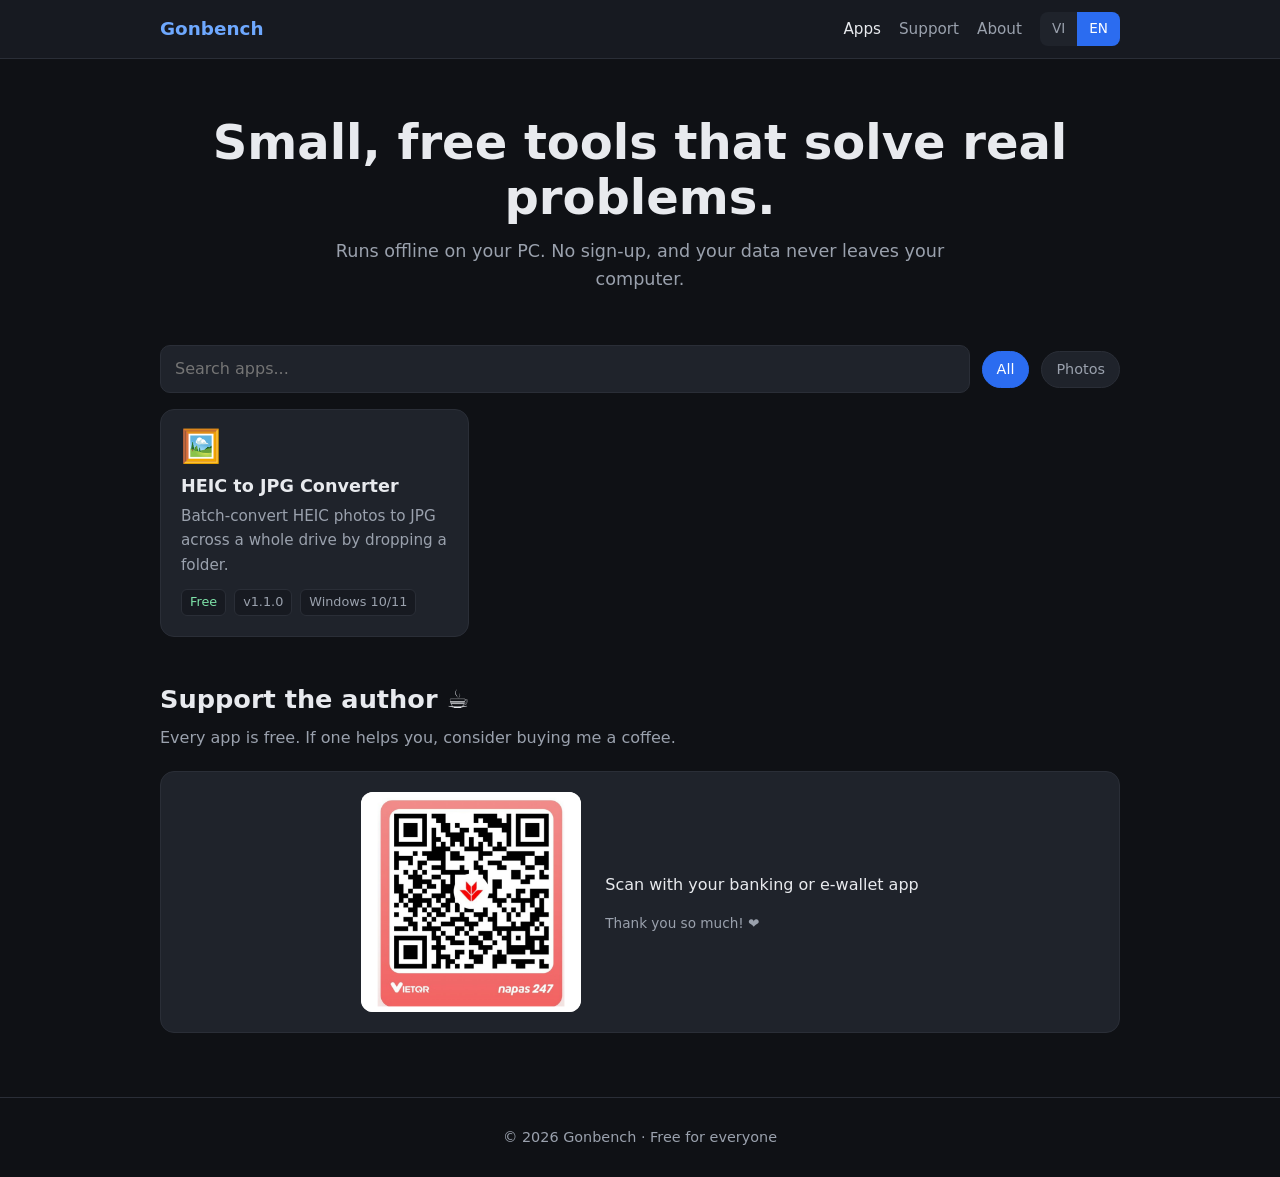
<file: index.html>
<!doctype html>
<html lang="vi">
<head>
<meta charset="utf-8">
<meta name="viewport" content="width=device-width, initial-scale=1">
<title>Apps</title>
<meta name="description" content="Free small desktop tools. Offline, no sign-up.">
<link rel="stylesheet" href="style.css">
</head>
<body data-page="home">
<header class="top" id="top"></header>
<main id="main"></main>
<footer id="foot"></footer>
<script src="app.js"></script>
</body>
</html>
</file>
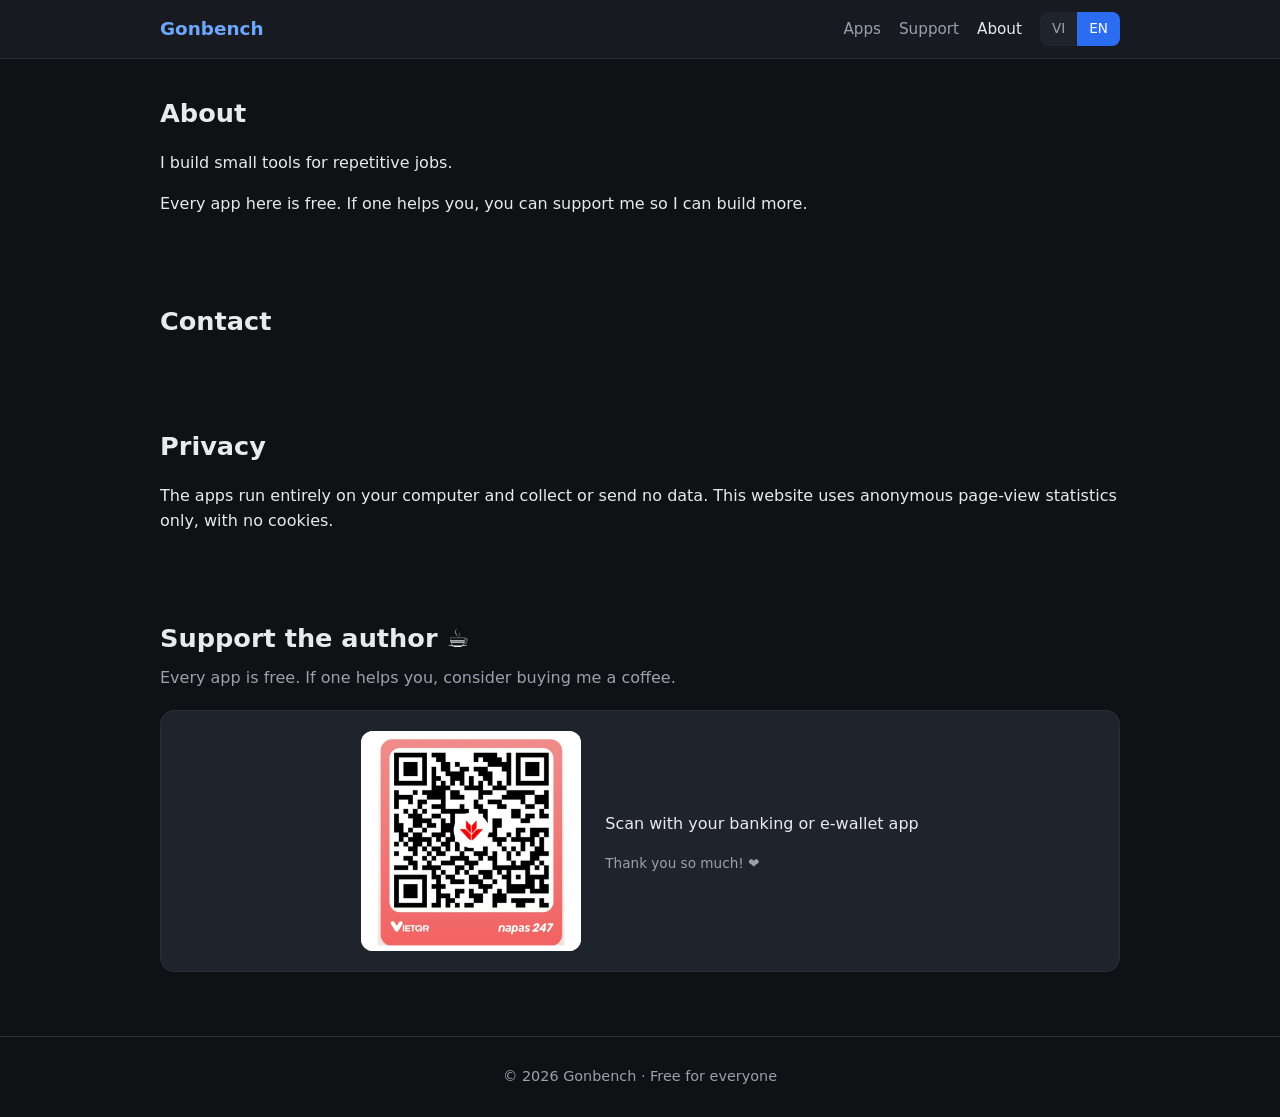
<file: about.html>
<!doctype html>
<html lang="vi">
<head>
<meta charset="utf-8">
<meta name="viewport" content="width=device-width, initial-scale=1">
<title>About</title>
<link rel="stylesheet" href="style.css">
</head>
<body data-page="about">
<header class="top" id="top"></header>
<main id="main"></main>
<footer id="foot"></footer>
<script src="app.js"></script>
</body>
</html>
</file>
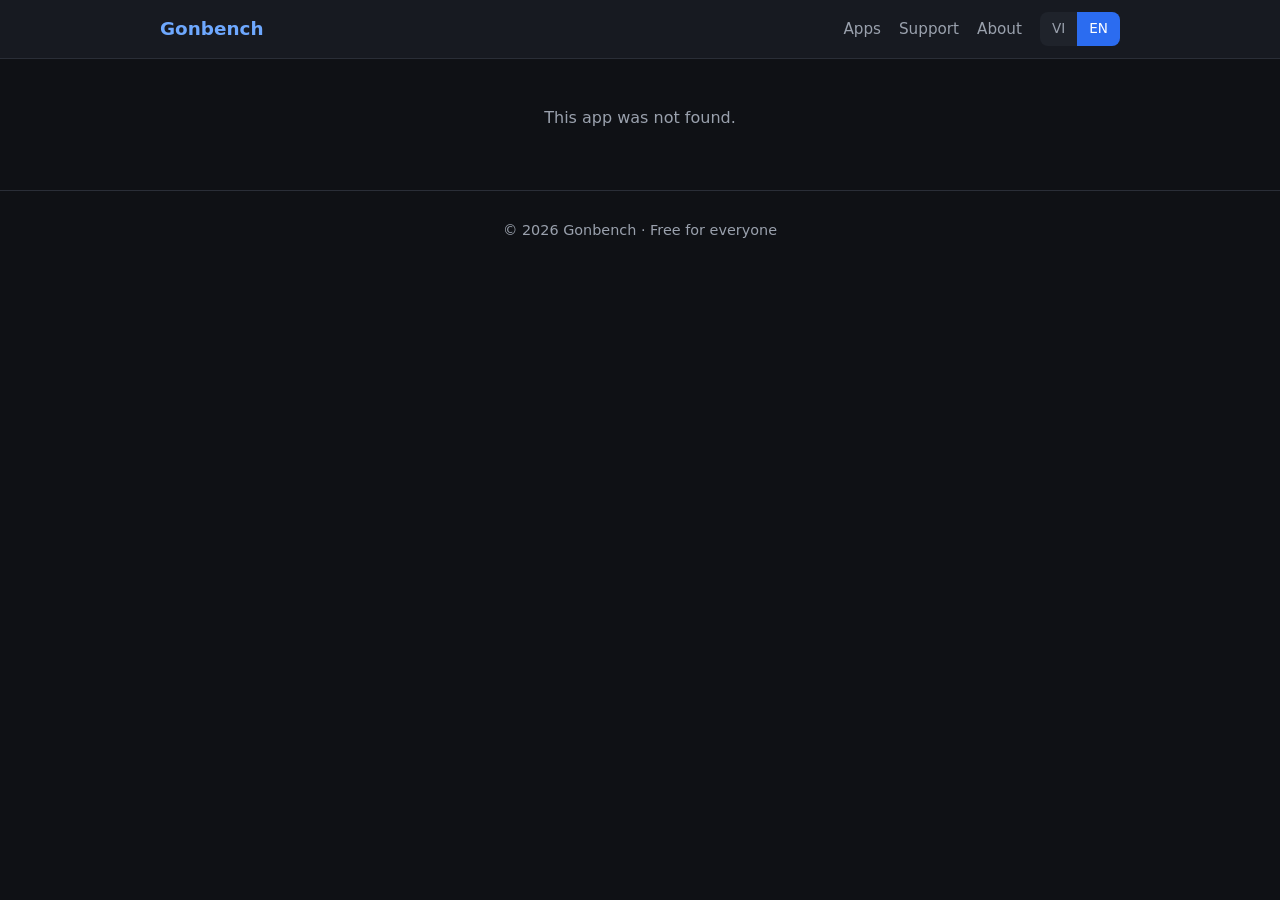
<file: app.html>
<!doctype html>
<html lang="vi">
<head>
<meta charset="utf-8">
<meta name="viewport" content="width=device-width, initial-scale=1">
<title>App</title>
<link rel="stylesheet" href="style.css">
</head>
<body data-page="app">
<header class="top" id="top"></header>
<main id="main"></main>
<footer id="foot"></footer>
<script src="app.js"></script>
</body>
</html>
</file>
<file: style.css>
:root{--bg:#0f1115;--panel:#171a21;--card:#1f232b;--line:#2a2e37;--text:#e8eaee;--muted:#9aa1ad;--accent:#2b6cf0;--accent2:#2159c9;--light:#6ea8fe;--ok:#7ee2a8}
*{box-sizing:border-box}
html{scroll-behavior:smooth}
body{margin:0;font-family:system-ui,-apple-system,"Segoe UI",Roboto,sans-serif;background:var(--bg);color:var(--text);line-height:1.6}
a{color:var(--light)}
.wrap{max-width:1000px;margin:0 auto;padding:0 20px}
header.top{border-bottom:1px solid var(--line);background:var(--panel);position:sticky;top:0;z-index:5}
header.top .wrap{display:flex;justify-content:space-between;align-items:center;gap:12px;padding-top:12px;padding-bottom:12px;flex-wrap:wrap}
.brand{font-weight:700;font-size:1.15rem;color:var(--light);text-decoration:none}
nav{display:flex;align-items:center;gap:18px}
nav a{color:var(--muted);text-decoration:none;font-size:.95rem}
nav a:hover,nav a.on{color:var(--text)}
.lang{display:flex;background:var(--card);border-radius:8px;overflow:hidden}
.lang button{background:none;border:0;color:var(--muted);padding:6px 12px;cursor:pointer;font:inherit;font-size:.85rem}
.lang button.on{background:var(--accent);color:#fff}
.hero{text-align:center;padding:56px 0 24px}
.hero h1{font-size:clamp(1.9rem,5vw,3rem);margin:0 0 12px;line-height:1.15}
.hero p{color:var(--muted);font-size:1.1rem;max-width:620px;margin:0 auto}
.tools{display:flex;gap:12px;flex-wrap:wrap;align-items:center;margin:28px 0 8px}
.tools input{flex:1;min-width:200px;background:var(--card);border:1px solid var(--line);color:var(--text);border-radius:10px;padding:10px 14px;font:inherit}
.chip{background:var(--card);border:1px solid var(--line);color:var(--muted);border-radius:99px;padding:6px 14px;cursor:pointer;font:inherit;font-size:.9rem}
.chip.on{background:var(--accent);border-color:var(--accent);color:#fff}
.grid{display:grid;grid-template-columns:repeat(auto-fill,minmax(280px,1fr));gap:16px;margin:16px 0 8px}
.card{background:var(--card);border:1px solid var(--line);border-radius:14px;padding:20px}
a.app{display:block;text-decoration:none;color:inherit;transition:border-color .15s,transform .15s}
a.app:hover{border-color:var(--accent);transform:translateY(-2px)}
.ic{font-size:2rem;line-height:1}
.app h3{margin:10px 0 4px;font-size:1.1rem}
.app p{margin:0 0 12px;color:var(--muted);font-size:.95rem}
.meta{display:flex;gap:8px;flex-wrap:wrap;font-size:.8rem;color:var(--muted)}
.tag{background:var(--panel);border:1px solid var(--line);border-radius:6px;padding:2px 8px}
.tag.free{color:var(--ok)}
.empty{color:var(--muted);text-align:center;padding:30px 0}
section{padding:34px 0}
h2{font-size:1.6rem;margin:0 0 6px}
.sub{color:var(--muted);margin:0 0 20px}
.btn{display:inline-block;background:var(--accent);color:#fff;padding:12px 24px;border-radius:10px;text-decoration:none;font-weight:700;border:0;cursor:pointer;font:inherit;font-weight:700}
.btn:hover{background:var(--accent2)}
.btn.ghost{background:var(--card);border:1px solid var(--line);color:var(--text);font-weight:500}
.btn.ghost:hover{border-color:var(--accent)}
.crumb{color:var(--muted);font-size:.9rem;margin:22px 0 10px}
.crumb a{color:var(--muted)}
.head{display:flex;gap:18px;align-items:center;flex-wrap:wrap}
.head .ic{font-size:3rem}
.head h1{margin:0;font-size:2rem;line-height:1.2}
.acts{display:flex;gap:10px;flex-wrap:wrap;margin:20px 0}
ul.feat{padding-left:1.1rem}
ul.feat li{margin:6px 0}
ol.steps{counter-reset:s;list-style:none;padding:0}
ol.steps li{counter-increment:s;padding:8px 0 8px 44px;position:relative}
ol.steps li:before{content:counter(s);position:absolute;left:0;top:6px;width:28px;height:28px;border-radius:50%;background:var(--accent);color:#fff;display:grid;place-items:center;font-weight:700;font-size:.85rem}
.hash{font-family:Consolas,monospace;font-size:.8rem;word-break:break-all;background:var(--panel);border:1px solid var(--line);border-radius:8px;padding:8px 10px;margin:6px 0}
table.kv{width:100%;border-collapse:collapse;font-size:.95rem}
table.kv td{padding:8px 0;border-bottom:1px solid var(--line)}
table.kv td:first-child{color:var(--muted);width:40%}
.two{display:grid;grid-template-columns:2fr 1fr;gap:24px}
@media(max-width:760px){.two{grid-template-columns:1fr}}
.donate{display:flex;flex-wrap:wrap;gap:24px;align-items:center;justify-content:center}
.donate img{width:220px;height:220px;border-radius:12px;background:#fff;object-fit:contain}
.small{color:var(--muted);font-size:.85rem}
footer{border-top:1px solid var(--line);color:var(--muted);text-align:center;padding:28px 0;font-size:.9rem;margin-top:30px}
.log{border-left:2px solid var(--line);padding-left:14px;margin:10px 0}
</file>
